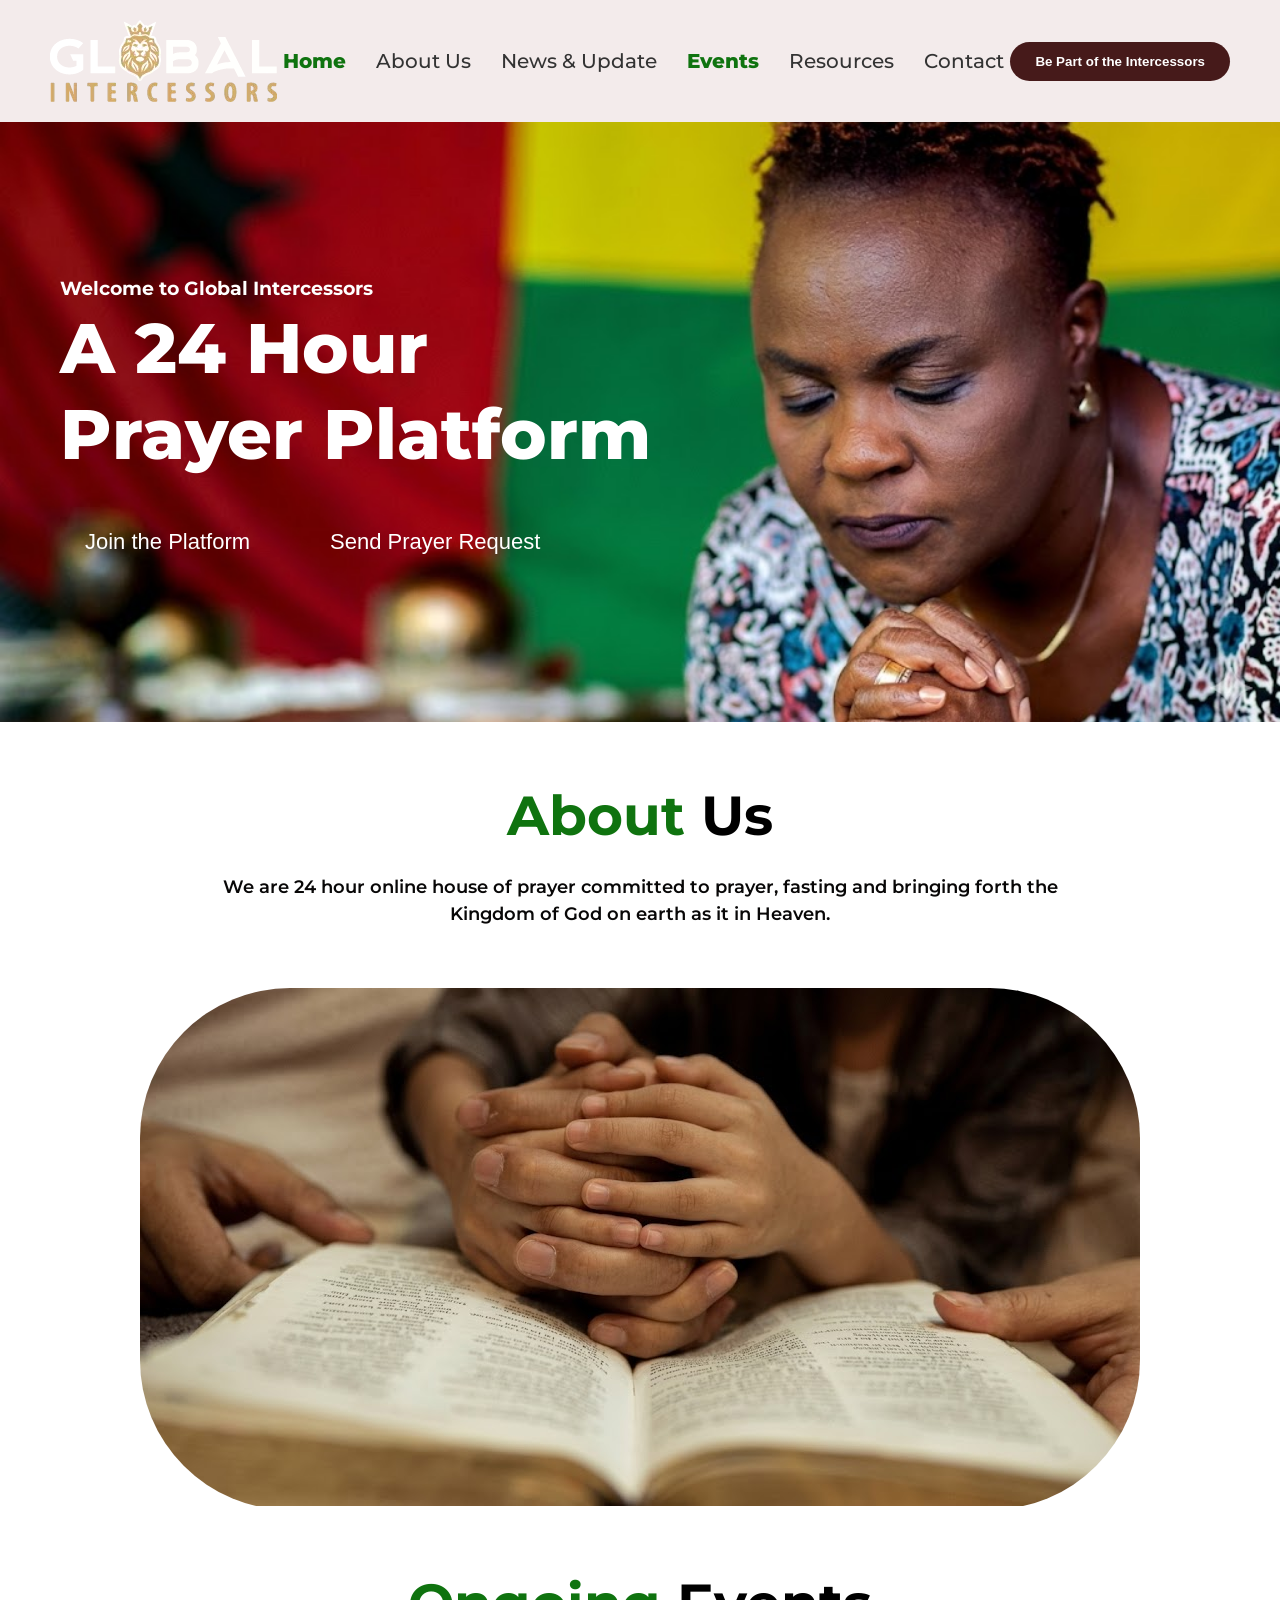
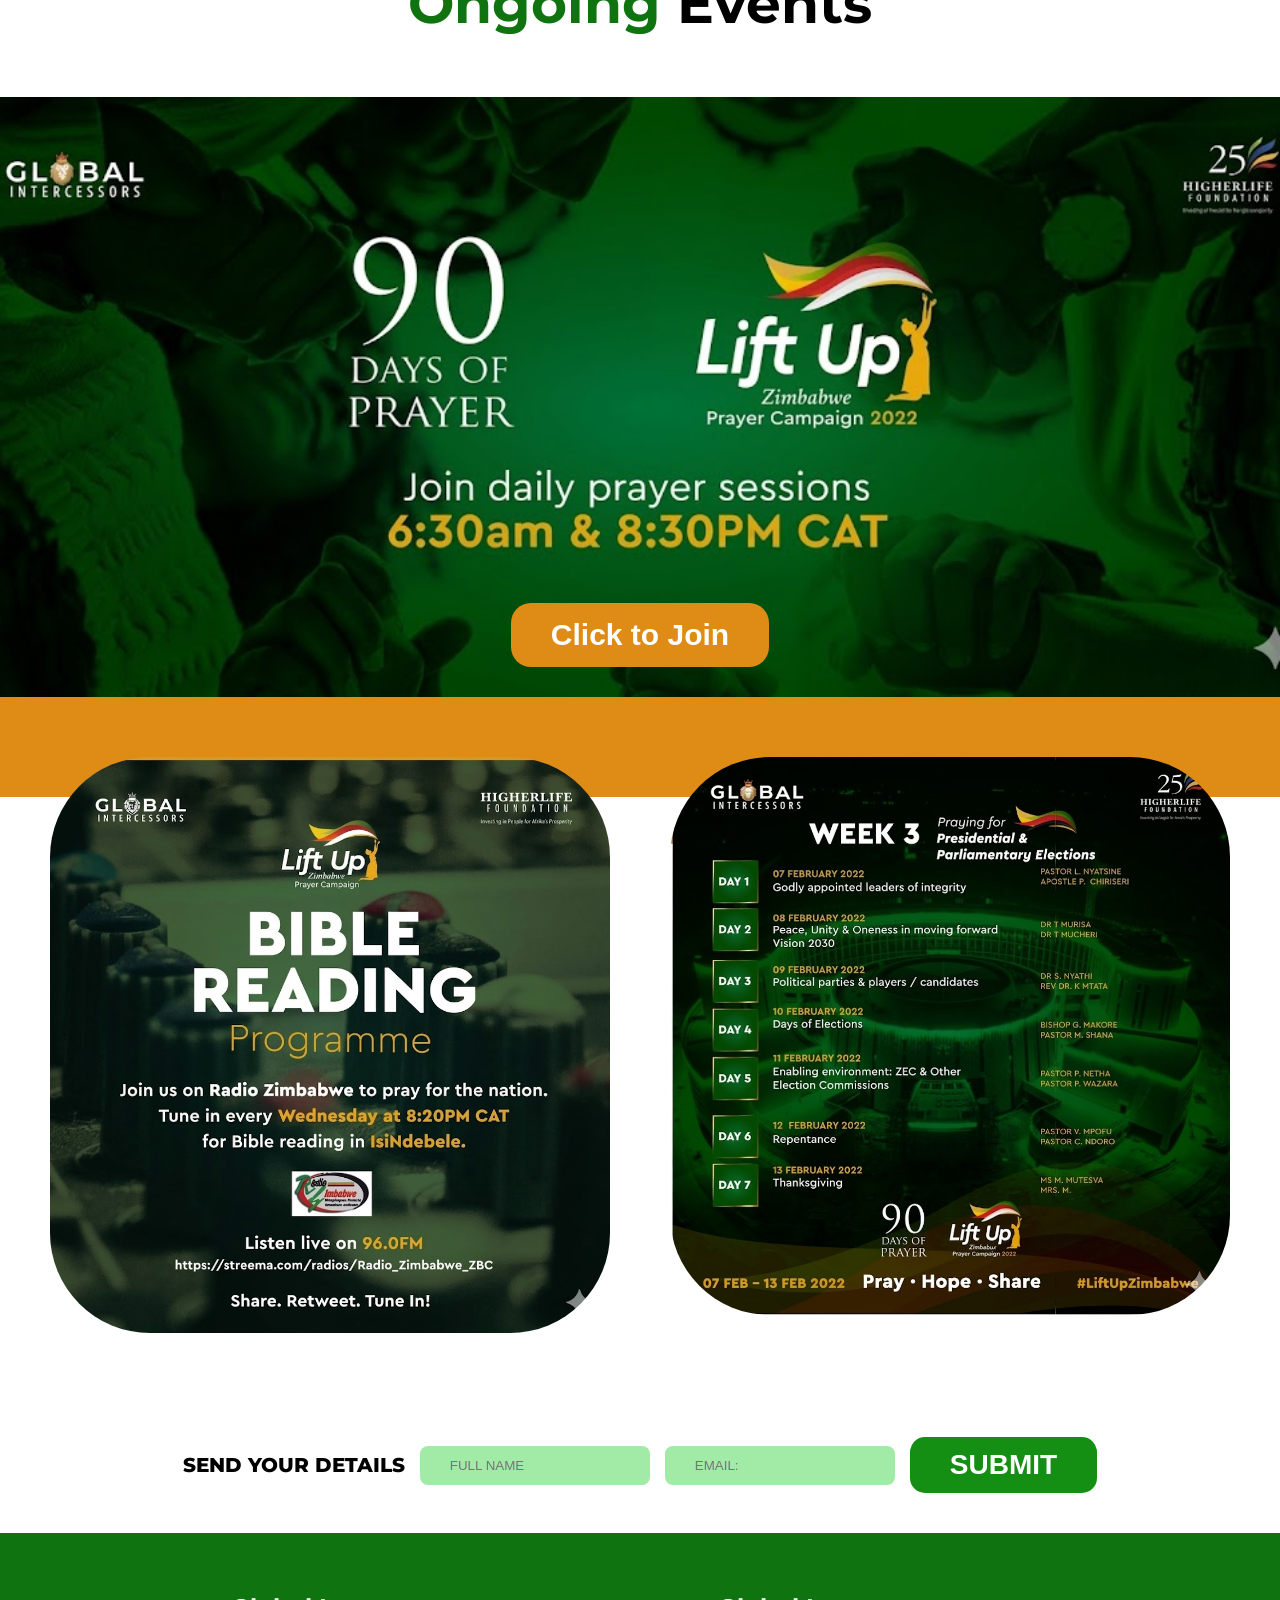
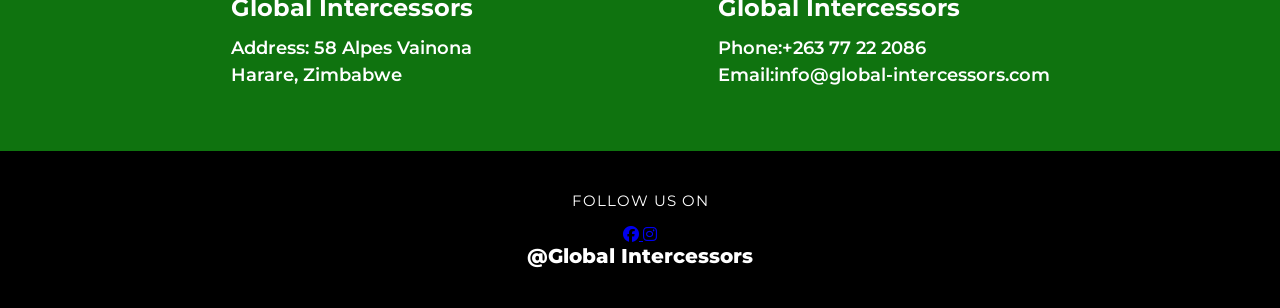
<file: index.html>
<!DOCTYPE html>
<html lang="en">
<head>
    <meta charset="UTF-8">
    <meta name="viewport" content="width=device-width, initial-scale=1.0">
    <title>TAREA_LP_S2</title>
    <link rel="stylesheet" href="css/styles.css">
    <link rel="stylesheet" href="https://cdnjs.cloudflare.com/ajax/libs/font-awesome/6.5.1/css/all.min.css">
</head>
<body>
    <header class="navegacion">
        <img src="img/image.png" alt="Logo Global Intercessors" class="logo">
        <nav>
            <ul>
                <li><a href="index.html" target="_blank" class="activo">Home</a></li>
                <li><a>About U</a>s</li>
                <li><a>News & Update</a></li>
                <li><a href="events.html" target="_blank" class="activo">Events</a></li>
                <li><a>Resources</a></li>
                <li><a>Contact</a></li>
            </ul>
        </nav>
        <button class="buton-1">Be Part of the Intercessors</button>
    </header>
    <section class="baner-principal">
        <div class="baner-contenido">
            <h2>Welcome to Global Intercessors</h2>
            <h1>A 24 Hour Prayer Platform</h1>
            <div class="buton-2">
                <button>Join the Platform</button>
                <button>Send Prayer Request</button>
            </div>
        </div>
    </section>
    <section class="about-us">
        <h2><span>About</span> Us</h2>
        <p>We are 24 hour online house of prayer committed to prayer, fasting and bringing forth the Kingdom of God on earth as it in Heaven.</p>
    </section>
    <section class="video1">
        <a href="https://youtu.be/z3ZnXHnYwnI?si=n_dN0PI1pR_NVynA" target="_blank">
            <img src="img/video1.jpg" alt="Familia Orando con una Biblia y las Manos Juntas">
        </a>
    </section>
    <section>
        <h2 class="ongoing"><span>Ongoing</span> Events</h2>
        <div class="invitacion-1">
            <button class="buton-3">Click to Join</button>
        </div>
        <div class="contenedor-1">
            <div class="caja-imagen">
                <img src="img/invitacion1.jpg" alt="Banner 1">
            </div>
            <div class="caja-imagen">
                <img src="img/invitacion2.jpg" alt="Banner 2">
            </div>
        </div>
    </section>
    <section class="contacto-1">
        <form class="formulario-1">
            <h3>SEND YOUR DETAILS</h3>
            <input type="text" placeholder="FULL NAME">
            <input type="email" placeholder="EMAIL:"> 
            <button type="submit">SUBMIT</button>
        </form>
    </section>
    <footer>
        <div class="foter-1">
            <div class="footer-columns">
                <h3>Global Intercessors</h3>
                <p>Address: 58 Alpes Vainona</p>
                <p>Harare, Zimbabwe</p>
            </div>
            <div class="footer-columns">
                <h3>Global Intercessors</h3>
                <p>Phone:+263 77 22 2086</p>
                <p>Email:info@global-intercessors.com</p>
            </div>
        </div>
    <div class="footer-bottom">
        <p>Follow Us On</p>
        <div class="icons">
            <a href="https://www.facebook.com/GlobalIntercessors1" target="_blank" >
                <i class="fa-brands fa-facebook"></i>
            </a>
            <a href="https://www.instagram.com/global_intercessors_/" target="_blank">
                <i class="fa-brands fa-instagram"></i>
            </a>
            </div>
            <h3>@Global Intercessors</h3>
        </div>
    </footer>
</body>
</html>
</file>
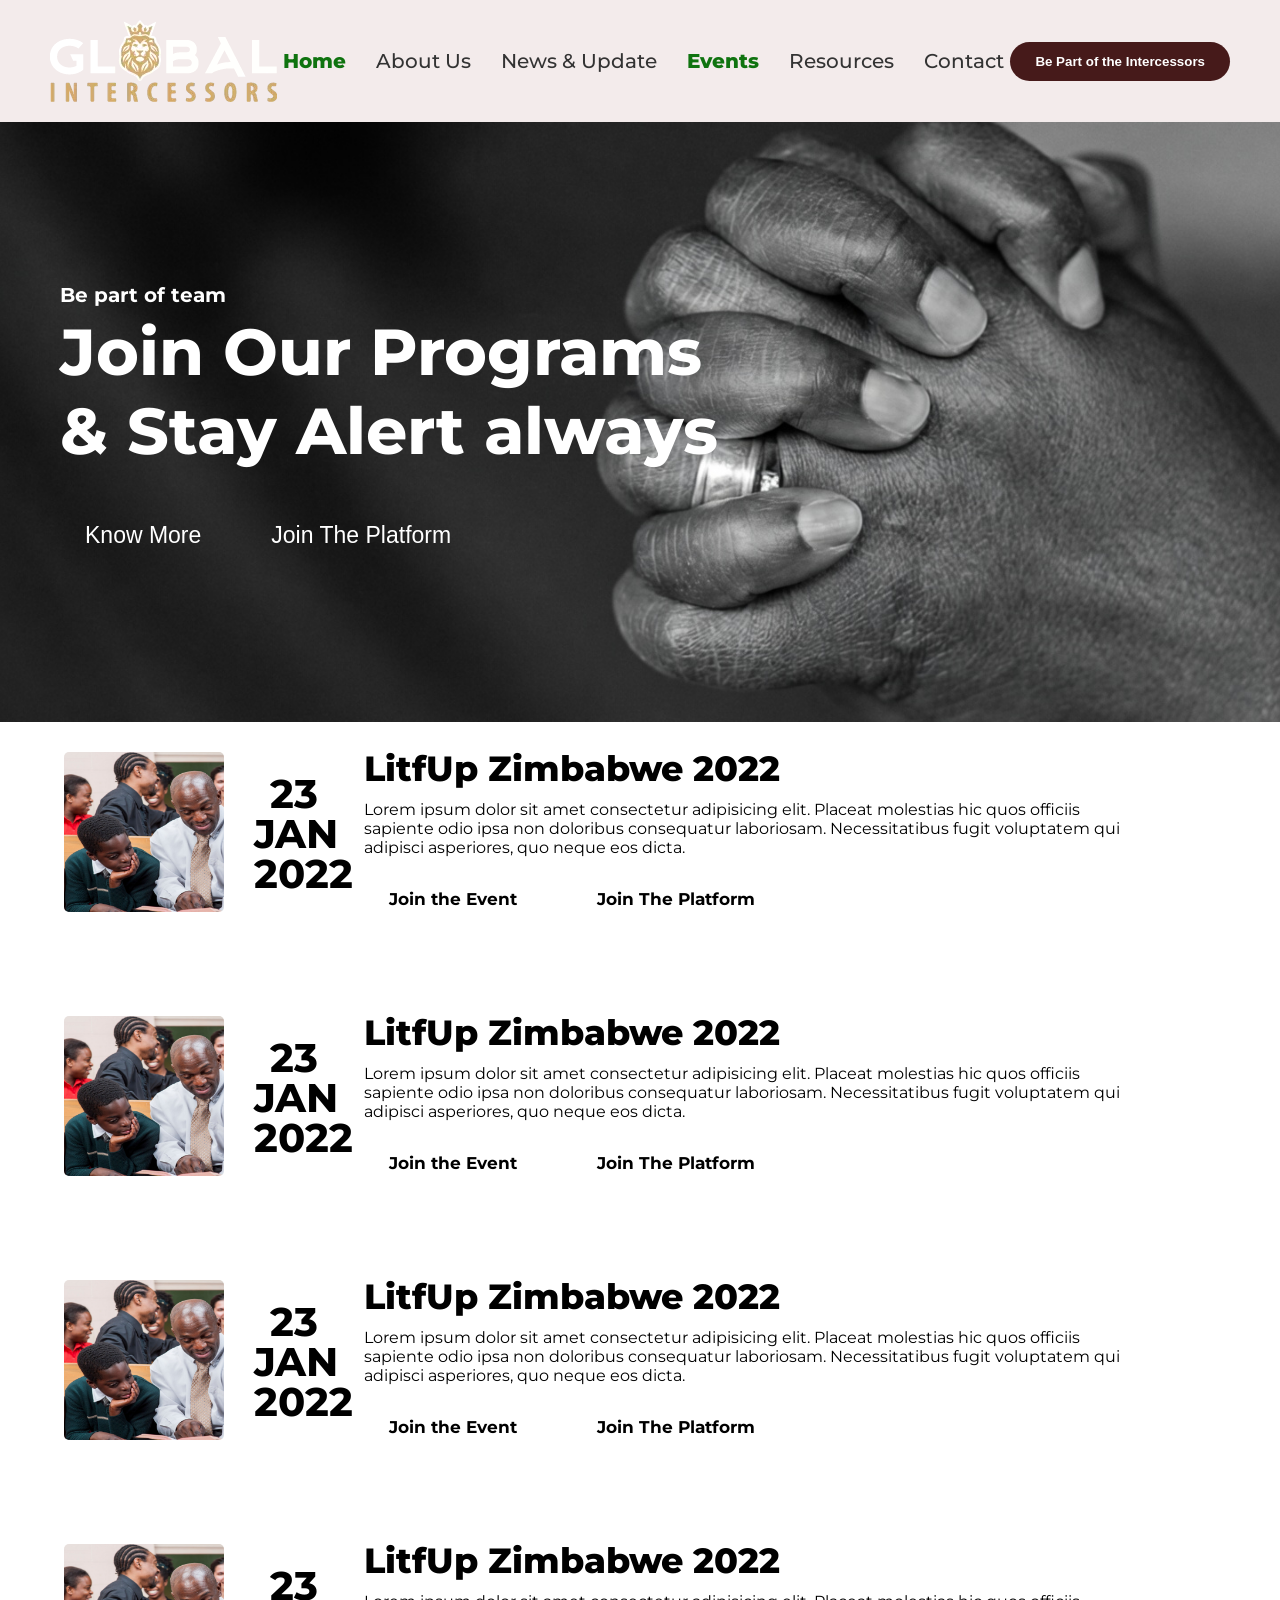
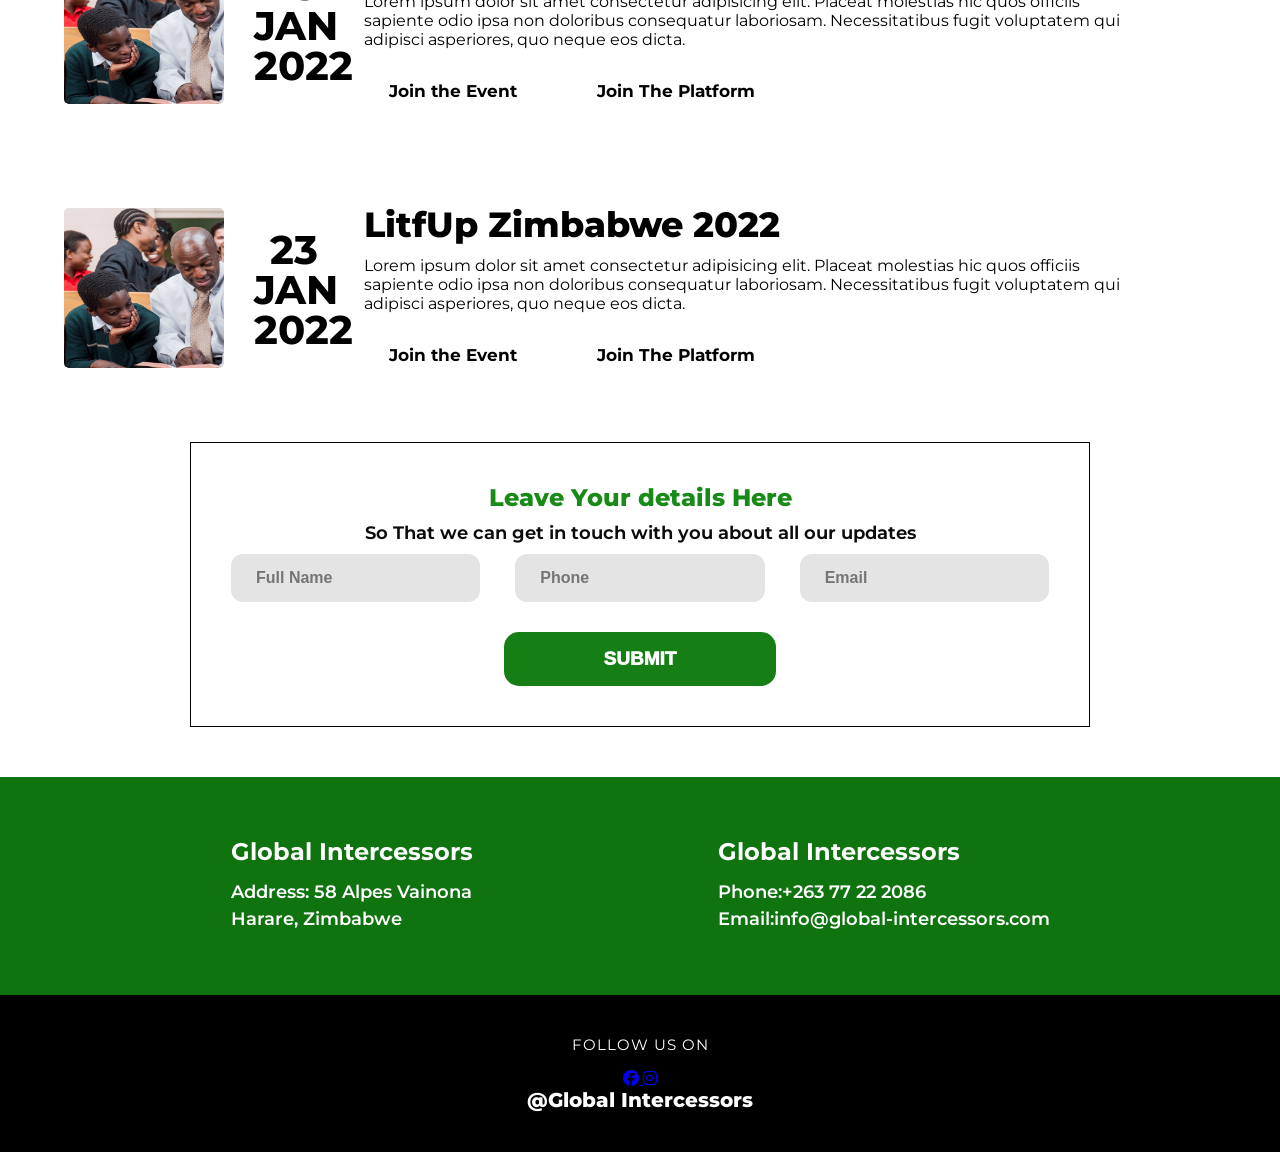
<file: events.html>
<!DOCTYPE html>
<html lang="en">
<head>
    <meta charset="UTF-8">
    <meta name="viewport" content="width=device-width, initial-scale=1.0">
    <title>Events</title>
    <link rel="stylesheet" href="css/stylesevents.css">
    <link rel="stylesheet" href="https://cdnjs.cloudflare.com/ajax/libs/font-awesome/6.5.1/css/all.min.css">
</head>
<body>
    <header class="navegacion">
        <img src="img/image.png" alt="Logo Global Intercessors" class="logo">
        <nav>
            <ul>
                <li><a href="index.html" target="_blank" class="activo">Home</a></li>
                <li><a>About U</a>s</li>
                <li><a>News & Update</a></li>
                <li><a href="events.html" target="_blank" class="activo">Events</a></li>
                <li><a>Resources</a></li>
                <li><a>Contact</a></li>
            </ul>
        </nav>
        <button class="buton-1">Be Part of the Intercessors</button>
    </header>
    <section class="baner-principal">
        <div class="baner-contenido">
            <h2>Be part of team</h2>
            <h1>Join Our Programs & Stay Alert always</h1>
            <div class="buton-2">
                <button>Know More</button>
                <button>Join The Platform</button>
            </div>
        </div>
    </section>
    <section class="lista-eventos">
        <div class="evento">
            <div class="imagen">
                <img src="img/join-worship-img-3.png" alt="Evidencia del Evento">
            </div>
            <div class="fecha-evento">
                <span class="fecha">23</span>
                <span class="fecha">JAN</span>
                <span class="fecha">2022</span>
            </div>
            <div class="info-evento">
                <h3>LitfUp Zimbabwe 2022</h3>
                <p>Lorem ipsum dolor sit amet consectetur adipisicing elit. Placeat molestias hic quos officiis sapiente odio ipsa non doloribus consequatur laboriosam. Necessitatibus fugit voluptatem qui adipisci asperiores, quo neque eos dicta.</p>
                <div class="evento-botones">
                    <button>Join the Event</button>
                    <button>Join The Platform</button>
                </div>
            </div>
        </div>
    </section>
    <section class="lista-eventos">
        <div class="evento">
            <div class="imagen">
                <img src="img/join-worship-img-3.png" alt="Evidencia del Evento">
            </div>
            <div class="fecha-evento">
                <span class="fecha">23</span>
                <span class="fecha">JAN</span>
                <span class="fecha">2022</span>
            </div>
            <div class="info-evento">
                <h3>LitfUp Zimbabwe 2022</h3>
                <p>Lorem ipsum dolor sit amet consectetur adipisicing elit. Placeat molestias hic quos officiis sapiente odio ipsa non doloribus consequatur laboriosam. Necessitatibus fugit voluptatem qui adipisci asperiores, quo neque eos dicta.</p>
                <div class="evento-botones">
                    <button>Join the Event</button>
                    <button>Join The Platform</button>
                </div>
            </div>
        </div>
    </section>
    <section class="lista-eventos">
        <div class="evento">
            <div class="imagen">
                <img src="img/join-worship-img-3.png" alt="Evidencia del Evento">
            </div>
            <div class="fecha-evento">
                <span class="fecha">23</span>
                <span class="fecha">JAN</span>
                <span class="fecha">2022</span>
            </div>
            <div class="info-evento">
                <h3>LitfUp Zimbabwe 2022</h3>
                <p>Lorem ipsum dolor sit amet consectetur adipisicing elit. Placeat molestias hic quos officiis sapiente odio ipsa non doloribus consequatur laboriosam. Necessitatibus fugit voluptatem qui adipisci asperiores, quo neque eos dicta.</p>
                <div class="evento-botones">
                    <button>Join the Event</button>
                    <button>Join The Platform</button>
                </div>
            </div>
        </div>
    </section>
    <section class="lista-eventos">
        <div class="evento">
            <div class="imagen">
                <img src="img/join-worship-img-3.png" alt="Evidencia del Evento">
            </div>
            <div class="fecha-evento">
                <span class="fecha">23</span>
                <span class="fecha">JAN</span>
                <span class="fecha">2022</span>
            </div>
            <div class="info-evento">
                <h3>LitfUp Zimbabwe 2022</h3>
                <p>Lorem ipsum dolor sit amet consectetur adipisicing elit. Placeat molestias hic quos officiis sapiente odio ipsa non doloribus consequatur laboriosam. Necessitatibus fugit voluptatem qui adipisci asperiores, quo neque eos dicta.</p>
                <div class="evento-botones">
                    <button>Join the Event</button>
                    <button>Join The Platform</button>
                </div>
            </div>
        </div>
    </section>
    <section class="lista-eventos">
        <div class="evento">
            <div class="imagen">
                <img src="img/join-worship-img-3.png" alt="Evidencia del Evento">
            </div>
            <div class="fecha-evento">
                <span class="fecha">23</span>
                <span class="fecha">JAN</span>
                <span class="fecha">2022</span>
            </div>
            <div class="info-evento">
                <h3>LitfUp Zimbabwe 2022</h3>
                <p>Lorem ipsum dolor sit amet consectetur adipisicing elit. Placeat molestias hic quos officiis sapiente odio ipsa non doloribus consequatur laboriosam. Necessitatibus fugit voluptatem qui adipisci asperiores, quo neque eos dicta.</p>
                <div class="evento-botones">
                    <button>Join the Event</button>
                    <button>Join The Platform</button>
                </div>
            </div>
        </div>
    </section>
    <section>
        <div class="detalles">
            <h2 class="h2-detalles">Leave Your details Here</h2>
            <p class="p-detalles">So That we can get in touch with you about all our updates</p>
            
            <form class="formulario">
                <div class="fila-01">
                    <input type="text" placeholder="Full Name">
                    <input type="tel" placeholder="Phone">
                    <input type="email" placeholder="Email">
                </div>
                <div class="boton-detalle">
                    <button type="submit" class="btn-submit">SUBMIT</button>
                </div>
            </form>
        </div>
    </section>
    <footer>
        <div class="foter-1">
            <div class="footer-columns">
                <h3>Global Intercessors</h3>
                <p>Address: 58 Alpes Vainona</p>
                <p>Harare, Zimbabwe</p>
            </div>
            <div class="footer-columns">
                <h3>Global Intercessors</h3>
                <p>Phone:+263 77 22 2086</p>
                <p>Email:info@global-intercessors.com</p>
            </div>
        </div>
    <div class="footer-bottom">
        <p>Follow Us On</p>
        <div class="icons">
            <a href="https://www.facebook.com/GlobalIntercessors1" target="_blank" >
                <i class="fa-brands fa-facebook"></i>
            </a>
            <a href="https://www.instagram.com/global_intercessors_/" target="_blank">
                <i class="fa-brands fa-instagram"></i>
            </a>
            </div>
            <h3>@Global Intercessors</h3>
        </div>
    </footer>
</body>
</html>
</file>
<file: css/styles.css>
@import url('https://fonts.googleapis.com/css2?family=Montserrat:ital,wght@0,100..900;1,100..900&display=swap');
*{
    margin: 0;
    padding: 0;
    box-sizing:border-box;
}
.navegacion{
    font-family: "Montserrat", sans-serif;
    display: flex;
    justify-content: space-between;
    align-items: center;
    padding: 20px 50px;
    background-color: #f3ebeb;

    nav ul{
    display: flex;
    list-style: none;
    padding: 0;
    margin: 0;
    gap: 30px;

    li {
        font-size: 20px;
        font-weight: 500;
        color: #333;
        cursor: pointer;
        }
    }
    button{
        background-color: #461a1a;
        color: white;
        border: none;
        padding: 12px 25px;
        border-radius: 50px;
        font-weight: bold;
        cursor: pointer;
    }
}
nav ul li a{
    text-decoration: none;
    color: inherit;
    display: inline-block;
}
nav ul li a.activo{
    color: #0f730f;
    font-weight: 800;
}
nav ul li a:hover{
    color: rgb(49, 225, 172);
}
.baner-principal {
    font-family: "Montserrat", sans-serif;
    background-image: url("../img/unnamed.jpg");
    background-size: cover;
    background-position: center;
    background-repeat: no-repeat;
    min-height: 600px;
    display: flex;
    align-items: center;
    padding: 0 60px;
    color: white;
}

.baner-contenido{
        max-width: 600px;
        display: flex;
        flex-direction: column;
        gap: 20px;
}
.baner-contenido h1 {
    font-size: 70px;
    margin: 0;
    font-weight: 800;
}
.baner-contenido h2 {
    font-size: 19px;
    font-weight: 900px;
    margin-bottom: -15px;
}
.buton-2 {
        display: flex;
        gap: 30px;
        margin-top: 20px;
        }
.buton-2 button{
    padding: 12px 25px;
    border-radius: 15px;
    border: none;
    cursor: pointer;
    background-color: transparent;
    color: white;
    font-size: 22px;
}
.buton-2 button:hover {
    background-color: rgb(201, 122, 38);
}
.about-us{
    font-family: "Montserrat", sans-serif;
    text-align: center;
    padding: 60px 20px;
    max-width: 900px;
    margin: auto;
}
.about-us h2{
    font-size: 55px;
    color: #000000;
    margin-bottom: 25px;
    span{
        color: #0f730f;
    }
}
.about-us p{
    font-size: 18px;
    font-weight: 600;
    line-height: 1.5;
    color: #080707;
}
.video1{
    width: 100%;
    max-width: 1000px;
    margin: 0px auto;
    padding: -40 0px;
}
.video1 a{
    display: block;
    width: 100%;
    overflow: hidden;
    border-radius: 150px;
}
.video1 a:hover{
    transform: scale(1.05);
    filter: brightness(0.5);
}
.ongoing{
    font-family: "Montserrat", sans-serif;
    text-align: center;
    padding: 60px 20px;
    margin: auto;
    font-size: 55px;
    color: #000000;
    span{
        color: #0f730f;
    }
}
.invitacion-1{
    font-family: "Montserrat", sans-serif;
    background-image: url("../img/inviitacion.jpg");
    background-size: cover;
    background-position: center;
    background-repeat: no-repeat;
    min-height: 700px;
    padding: 30px;
    display: flex;
    flex-direction: column;
    align-items: center;
    justify-content: flex-end;
    box-sizing: border-box;;
    border-bottom: 100px solid #df8c17;
    margin-bottom: -40px
}
.buton-3{
    background-color: #df8c17;
    color: white;
    font-size: 30px;
    font-weight: 700;
    padding: 15px 40px;
    border: none;
    border-radius: 20px;
    cursor: pointer;
}
.buton-3:hover{
    background-color: rgb(102, 203, 19);
    transform: scale(1.1);
}
.contenedor-1{
    display: flex;
    justify-content: center;
    gap: 60px;
    padding: 0 10px;
    max-width: 1200px;
    margin: 0 auto 60px auto;
}
.caja-imagen{
    flex: 100%;
    max-width: 600px;
}
.caja-imagen img{
    width: 100%;
    height: auto;
    border-radius: 100px;
}
.contacto-1{
    font-family: "Montserrat", sans-serif;
    padding: 40px 20px;
    background-color: white;
}
.formulario-1{
    display: flex;
    align-items: center;
    justify-content: center;
    gap: 15px;
}
.formulario-1 h3{
    font-size: 20px;
    font-weight: 800;
    margin: 0;
    color: #000000;
}
.formulario-1 input{
    background-color: #a1eba6;
    color: white;
    border: none;
    padding: 12px 30px;
    font-size: 600;
    color: #871414;
    width: 230px;
    outline: none;
    border: none;
    border-radius: 8px;
}
.formulario-1 button{
    background-color: #148f14;
    color: white;
    border: none;
    padding: 12px 40px;
    border-radius: 15px;
    font-size: 28px;
    font-weight: 800;
    cursor: pointer;
}
footer{
    width: 100%;
    font-family: 'Montserrat', sans-serif;
}
.foter-1{
    background-color: #0f730f;
    color: white;
    display: flex;
    justify-content: space-around;
    padding: 60px 10%;
    flex-wrap: wrap;
    gap: 40px;
}
.footer-columns h3 {
    font-size: 24px;
    margin-bottom: 15px;
    font-weight: 700;
}
.footer-columns p {
    font-size: 18px;
    margin: 5px 0;
    font-weight: 600;
}
.footer-bottom {
    background-color: #000000;
    color: white;
    text-align: center;
    padding: 40px 20px;
}
.footer-bottom p {
    font-size: 15px;
    margin-bottom: 15px;
    text-transform: uppercase;
    letter-spacing: 1px;
}
.social-icons {
    display: flex;
    justify-content: center;
    gap: 25px;
    margin-bottom: 20px;
}
.footer-bottom h3 {
    font-size: 20px;
    font-weight: 800;
    margin: 0;
}
</file>
<file: css/stylesevents.css>
@import url('https://fonts.googleapis.com/css2?family=Montserrat:ital,wght@0,100..900;1,100..900&display=swap');
*{
    margin: 0;
    padding: 0;
    box-sizing:border-box;
}
.navegacion{
    font-family: "Montserrat", sans-serif;
    display: flex;
    justify-content: space-between;
    align-items: center;
    padding: 20px 50px;
    background-color: #f3ebeb;

    nav ul{
    display: flex;
    list-style: none;
    padding: 0;
    margin: 0;
    gap: 30px;

    li {
        font-size: 20px;
        font-weight: 500;
        color: #333;
        cursor: pointer;
        }
    }
    button{
        background-color: #461a1a;
        color: white;
        border: none;
        padding: 12px 25px;
        border-radius: 50px;
        font-weight: bold;
        cursor: pointer;
    }
}
nav ul li a{
    text-decoration: none;
    color: inherit;
    display: inline-block;
}
nav ul li a.activo{
    color: #0f730f;
    font-weight: 800;
}
nav ul li a:hover{
    color: rgb(49, 225, 172);
}
.baner-principal {
    font-family: "Montserrat", sans-serif;
    background-image: url("../img/join.jpeg");
    background-size: cover;
    background-position: center;
    background-repeat: no-repeat;
    min-height: 600px;
    display: flex;
    align-items: center;
    padding: 0 60px;
    color: white;
}

.baner-contenido{
        max-width: 700px;
        display: flex;
        flex-direction: column;
        gap: 20px;
}
.baner-contenido h1 {
    font-size: 65px;
    margin: 0;
    font-weight: 750;
}
.baner-contenido h2 {
    font-size: 20px;
    font-weight: 900px;
    margin-bottom: -15px;
}
.buton-2 {
        display: flex;
        gap: 20px;
        margin-top: 20px;
        }
.buton-2 button{
    padding: 12px 25px;
    border-radius: 15px;
    border: none;
    cursor: pointer;
    background-color: transparent;
    color: white;
    font-size: 23px;
}
.buton-2 button:hover {
    background-color: rgb(23, 151, 53);
}
.lista-eventos{
    padding: 25px 5%;
    background-color: #ffffff;
}
.evento{
    font-family: "Montserrat", sans-serif;
    display: flex;
    align-items: center;
    gap: 30px;
    margin-bottom: 40px;
}
.imagen img{
    width: 160px;
    height: 160px;
    object-fit: cover;
    border-radius: 5px;
}
.fecha-evento{
    text-align: center;
    max-width: 80px;
}
.fecha-evento .fecha{
    display: block;
    font-size: 40px;
    font-weight: 750;
    line-height: 1;
}
.info-evento h3 {
    font-size: 35px;
    font-weight: 800;
    margin: 0 0 10px 0;
}
.info-evento p{
    color: black;
    max-width: 780px;
    margin-bottom: 20px;
}
.evento-botones {
    display: flex;
    margin-top: 20px;
    gap: 30px;
}
.evento-botones button{
    font-family: "Montserrat", sans-serif;
    background-color: transparent;
    color: rgb(0, 0, 0);
    padding: 12px 25px;
    font-size: 17px;
    font-weight: 700;
    border-radius: 15px;
    cursor: pointer;
    outline: none;
    border: none;
}
.evento-botones button:hover{
    background-color: rgb(55, 173, 25);
    border-color: rgb(55, 173, 25);
    color: white;
}


.detalles{
    font-family: 'Montserrat', sans-serif;
    padding: 60px 20px;
    text-align: center;
    max-width: 900px;
    margin: 0 auto 50px auto;
    border: 1px solid#010101;
    padding: 40px;
}
.h2-detalles{
    font-size: 40ps;
    font-weight: 800;
    color: #178a17;
    margin: 0 0 10px 0;
}
.p-detalles{
    font-size: 18px;
    font-weight: 650;
    color: #0c0b0b;
    margin: 0 0 10px 0;
}
.detalles{
    width: 100%;
}
.fila-01{
    display: flex;
    justify-content: center;
    gap: 35px;
    margin-bottom: 30px;
}
.fila-01 input{
    flex: 1;
    min-width: 130px;
    background-color: #e5e4e4;
    border: none;
    padding: 15px 25px;
    font-size: 16px;
    font-weight: 600;
    color: #404040;
    border-radius: 12px;
    outline: none;
}
.boton-detalle{
    display: flex;
    justify-content: center;
}
.btn-submit{
    background-color: #157f15;
    color: white;
    border: none;
    padding: 16px 100px;
    font-size: 19px;
    font-weight: 1000;
    cursor: pointer;
    border: none;
    border-radius: 15px;
}

footer{
    width: 100%;
    font-family: 'Montserrat', sans-serif;
}
.foter-1{
    background-color: #0f730f;
    color: white;
    display: flex;
    justify-content: space-around;
    padding: 60px 10%;
    flex-wrap: wrap;
    gap: 40px;
}
.footer-columns h3 {
    font-size: 24px;
    margin-bottom: 15px;
    font-weight: 700;
}
.footer-columns p {
    font-size: 18px;
    margin: 5px 0;
    font-weight: 600;
}
.footer-bottom {
    background-color: #000000;
    color: white;
    text-align: center;
    padding: 40px 20px;
}
.footer-bottom p {
    font-size: 15px;
    margin-bottom: 15px;
    text-transform: uppercase;
    letter-spacing: 1px;
}
.social-icons {
    display: flex;
    justify-content: center;
    gap: 25px;
    margin-bottom: 20px;
}
.footer-bottom h3 {
    font-size: 20px;
    font-weight: 800;
    margin: 0;
}
</file>
